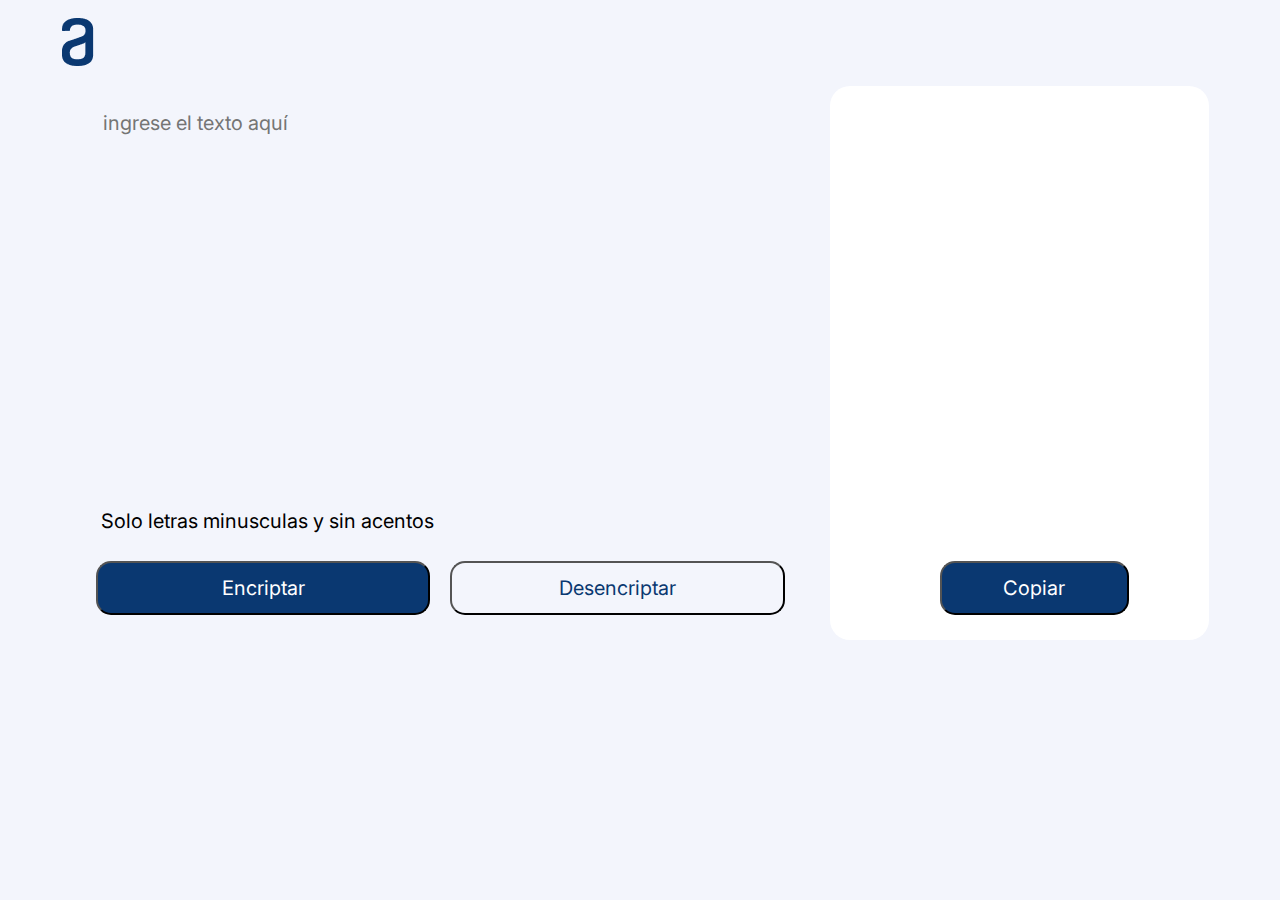
<file: EncriptadorTexto/index.html>
<html>
  <head>
    <meta charset="UTF-8">
    <meta http-equiv="X-UA-Compatible" content="IE=edge">
    <meta name="viewport" content="width=device-width, initial-scale=1.0">
    <title>Encriptador de Texto</title>
    <link rel="stylesheet" href="style.css">
    <link rel="preconnect" href="https://fonts.googleapis.com">
    <link rel="preconnect" href="https://fonts.gstatic.com" crossorigin>
    <link href="https://fonts.googleapis.com/css2?family=Inter:wght@200;400&display=swap" rel="stylesheet">

    
  </head>

  <body>
    <header>
        <img src="imagenes/Frame 6.png" alt="Logo Encriptador Alura">
    </header>
    <main>
      
      <section class="section-encriptar">
        <textarea class="mensaje-ingresado" rows="10" cols="10" placeholder="Ingrese el texto aquí"></textarea>
        <p>Solo letras minusculas y sin acentos</p>

        <div class ="botones">
          <button class="boton-encriptar" onclick="botonEncriptar()">Encriptar</button>
          <button class="boton-desencriptar" onclick="botonDesencriptar()">Desencriptar</button>
        </div>

      </section>

      <section class="section-copiar">
        <textarea class="mensaje-encriptado" rows="10" cols="10"></textarea>
        <div class="div-back">
          <button class="boton-copiar" onclick="botonCopiar()">Copiar</button>
        </div>

      </section>
    </main>
    <script src="index.js"></script>
  </body>
</html>
</file>
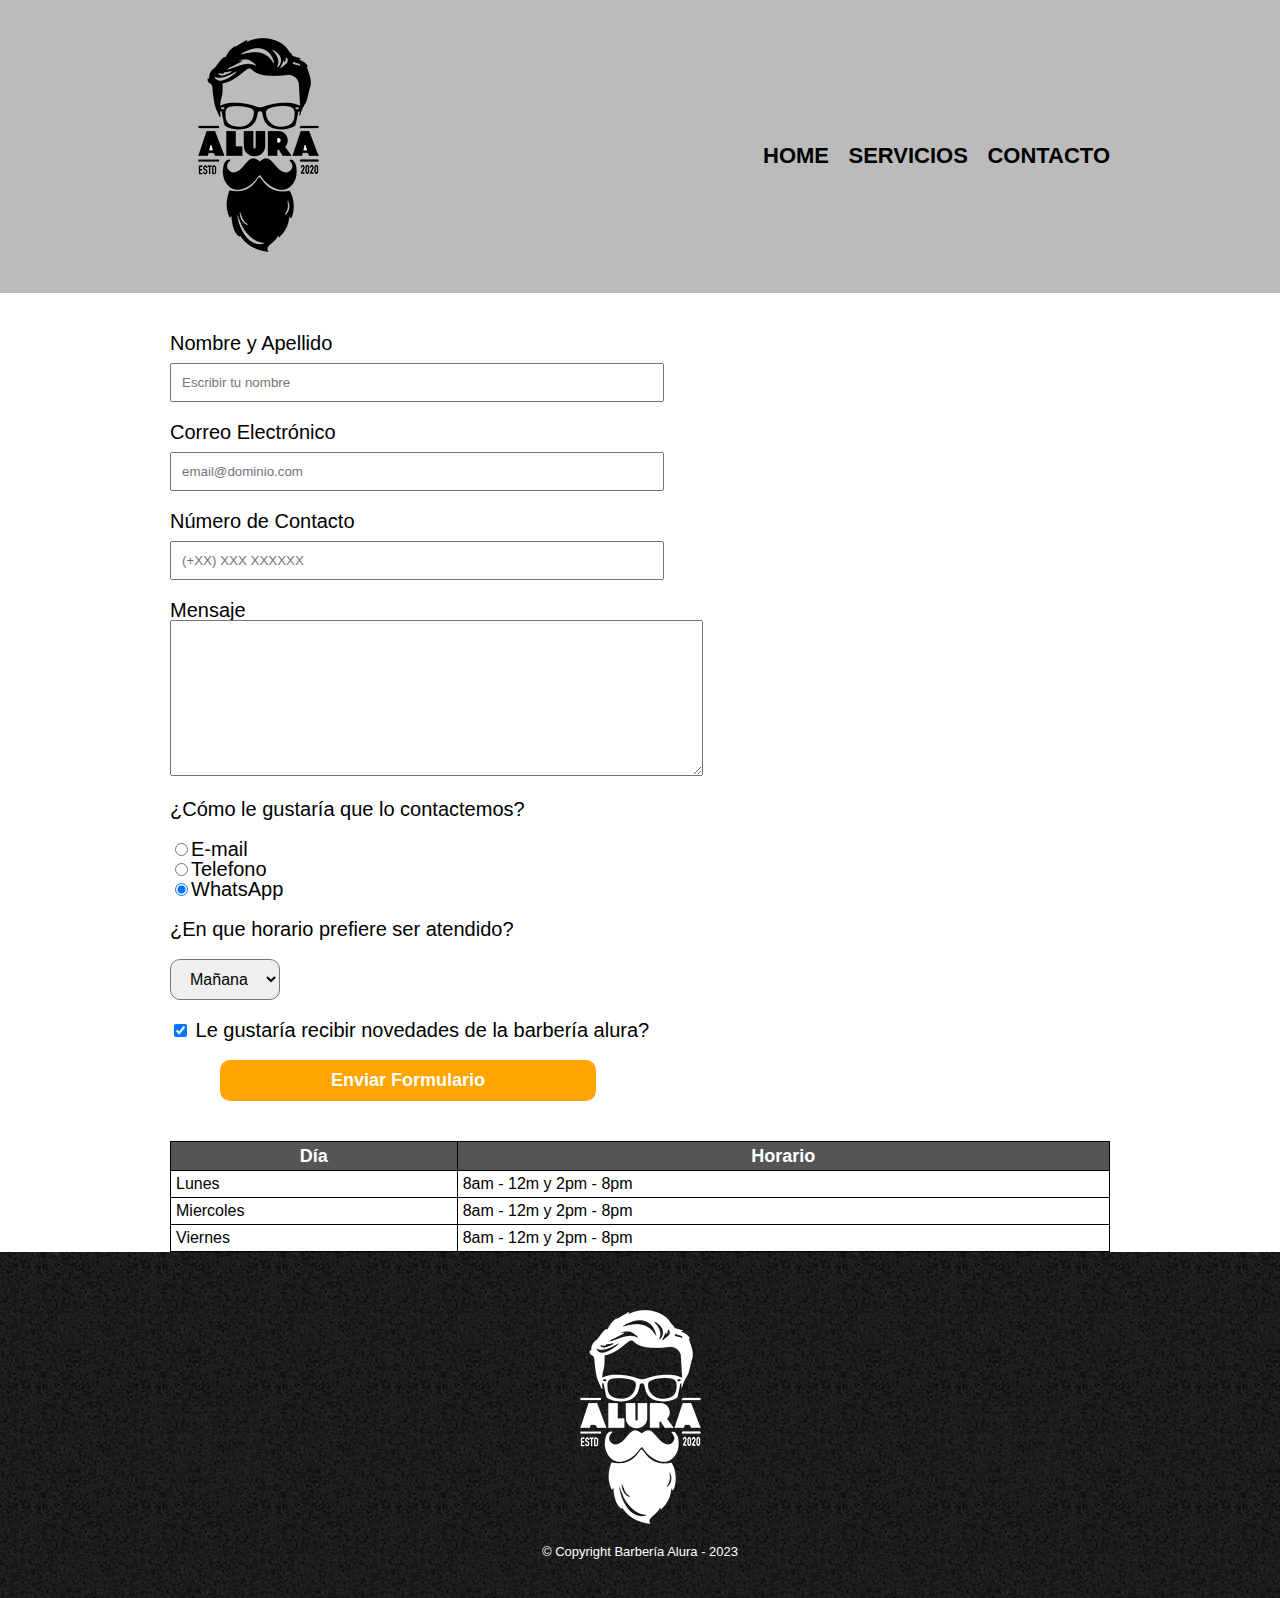
<file: Barberia Alura/contacto.html>
<!DOCTYPE html>
<html lang="en">
    <head>
        <meta charset="UTF-8">
        <title>Contacto - Barbería Alura</title>
        <link rel="stylesheet" href="Reset.css">
        <link rel="stylesheet" href="style.css">

    </head>
    <body>
        <header>
            <div class = "encabezado">
                <h1><img src="imagenes/logo.png" alt="Logo Barbería Alura"></h1>
                <nav>
                    <ul>
                        <li><a href="indexAlura.html">Home</a></li>
                        <li><a href="Servicios.html">Servicios</a></li>
                        <li><a href="Contacto.html">Contacto</a></li>
                    </ul>
                </nav>
            </div>

        </header>

        <main>
            <form>
                <label for="nombreapellido">Nombre y Apellido</label>
                <input type="text" id="nombreapellido" placeholder="Escribir tu nombre" class="input-padron" required>

                <label for="email">Correo Electrónico</label>
                <input type="email" id="email" placeholder="email@dominio.com" class="input-padron" required>
                
                <label for="telefono">Número de Contacto</label>
                <input type="tel" id="telefono" placeholder="(+XX) XXX XXXXXX" class="input-padron" required>

                <label for="mensaje">Mensaje</label>
                <textarea id="mensaje" cols="64" rows="10" required></textarea>

                <fieldset>
                    <legend>¿Cómo le gustaría que lo contactemos?</legend>

                    <label for="radio-email"><input type="radio" value="email" id="radio-email" name="contacto">E-mail</label>

                    <label for="radio-telefono"><input type="radio" value="telefono" id="radio-telefono" name="contacto">Telefono</label>

                    <label for="radio-whatsapp"><input type="radio" value="whatsapp" id="radio-whatsapp" name="contacto" checked>WhatsApp</label>
                    
                </fieldset>

                <fieldset>
                    <legend>¿En que horario prefiere ser atendido?</legend>
                    <select>
                        <option>Mañana</option>
                        <option>Tarde</option>
                        <option>Noche</option>
                    </select>
                </fieldset>

                <label class ="checkbox"><input type="checkbox" checked> Le gustaría recibir novedades de la barbería alura?</label>

                <input type="submit" value="Enviar Formulario" class="enviar">

            </form>

            <table>
                <thead>
                    <tr>
                        <th>Día</th>
                        <th>Horario</th>
                    </tr>
                </thead>
                <tbody>
                    <tr>
                        <td>Lunes</td>
                        <td>8am - 12m y 2pm - 8pm</td>
                    </tr>
                    <tr>
                        <td>Miercoles</td>
                        <td>8am - 12m y 2pm - 8pm</td>
                    </tr>
                    <tr>
                        <td>Viernes</td>
                        <td>8am - 12m y 2pm - 8pm</td>
                    </tr>
                </tbody>
                
            </table>
        </main>
        <footer>
            <img src="imagenes/logo-blanco.png" alt="Logo Barbería Alura">
            <p class = "copyright">&copy Copyright Barbería Alura - 2023</p>
        </footer>
        
    </body>
</html>
</file>
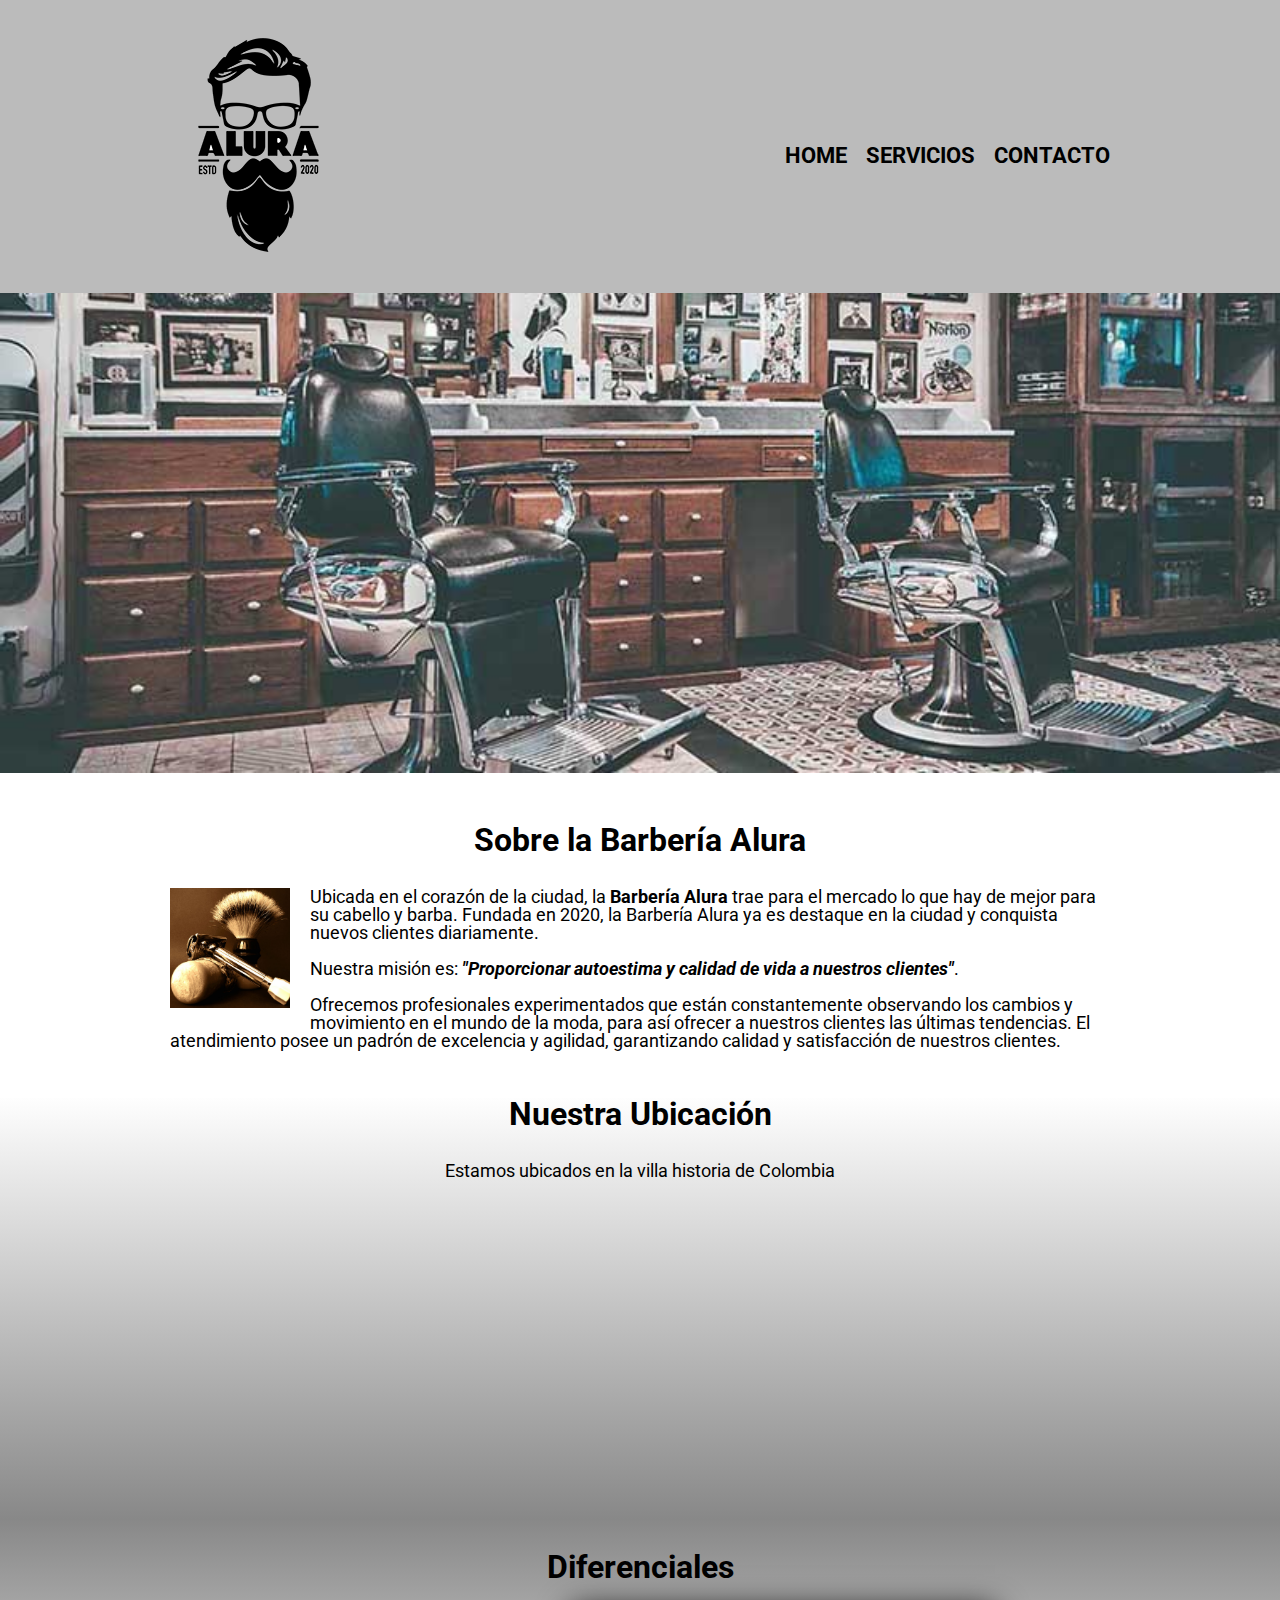
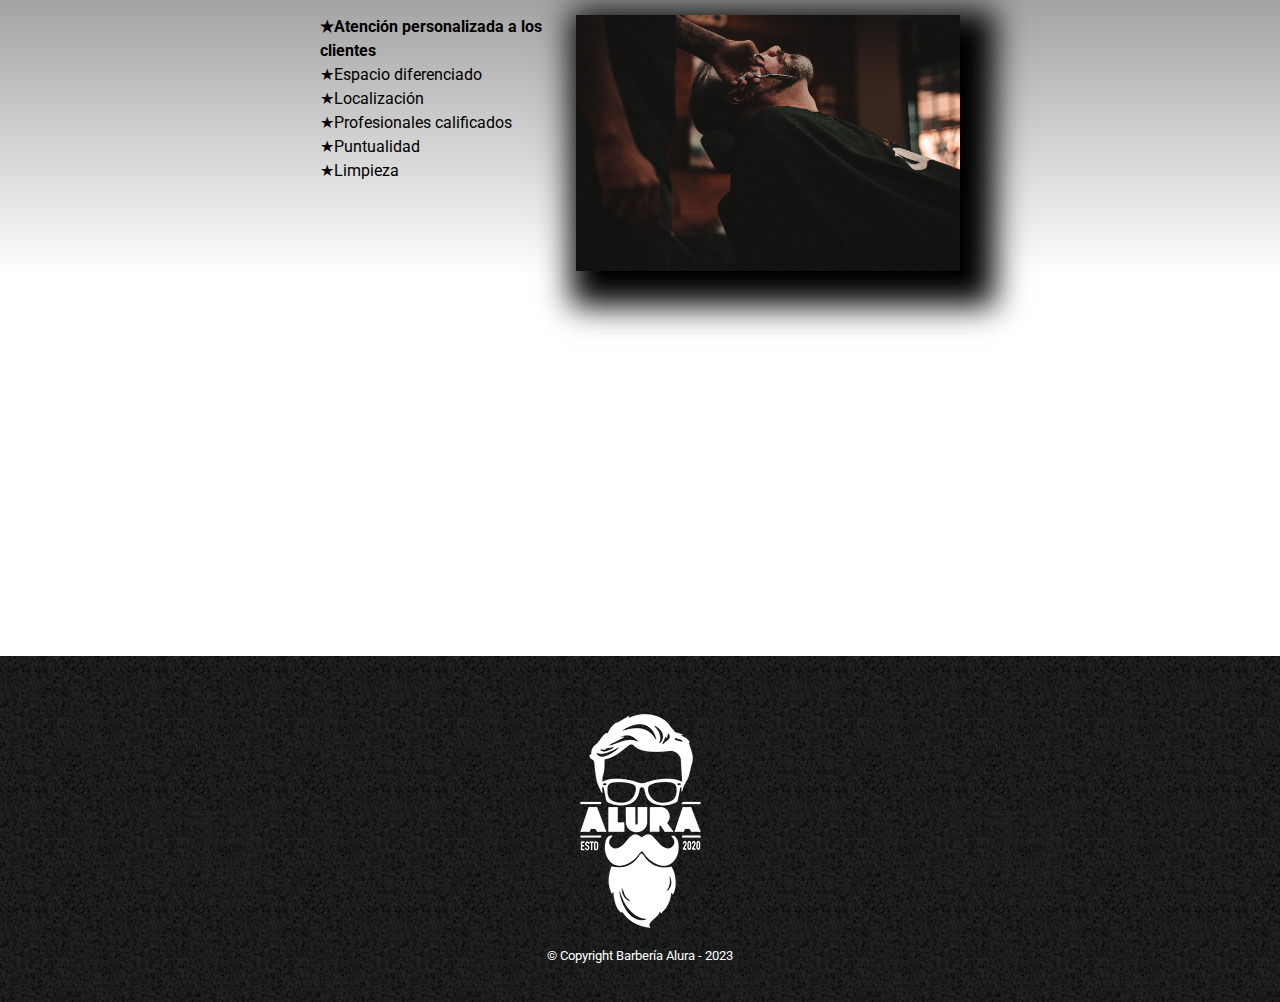
<file: Barberia Alura/indexAlura.html>
<!DOCTYPE html>

<html lang="es">
    
    <head>

        <meta charset="UTF-8"> 
        <meta name="viewport" content="width=device-width">
        <title>Barbería Alura</title>
        <link rel="stylesheet" href="Reset.css">
        <link rel="stylesheet" href="style.css">
        <link rel="preconnect" href="https://fonts.googleapis.com">
        <link rel="preconnect" href="https://fonts.gstatic.com" crossorigin>
        <link href="https://fonts.googleapis.com/css2?family=Montserrat:wght@300&family=Roboto:wght@100&display=swap" rel="stylesheet">
            
    </head>

    <body>
        <header>
            <div class = "encabezado">
                <h1><img src="imagenes/logo.png" alt="Logo Barbería Alura"></h1>
                <nav>
                    <ul>
                        <li><a href="indexAlura.html">Home</a></li>
                        <li><a href="Servicios.html">Servicios</a></li>
                        <li><a href="contacto.html">Contacto</a></li>
                    </ul>
                </nav>
            </div>

        </header>

        <img class="banner" src="imagenes/banner.jpg">

        <main>
           
            <section class="principal">

                <h2 class="titulo-principal">Sobre la Barbería Alura</h2>

                <img src="imagenes/utensilios.jpg" class = "utensilios" alt="Utensilios de Barbero">

                <p>Ubicada en el corazón de la ciudad, la <strong>Barbería Alura</strong> trae para el mercado lo que hay de mejor para su cabello y barba. Fundada en 2020, la Barbería Alura ya es destaque en la ciudad y conquista nuevos clientes diariamente.</p>

                <p>Nuestra misión es: <em><strong>"Proporcionar autoestima y calidad de vida a nuestros clientes"</strong>.</em></p>

                <p>Ofrecemos profesionales experimentados que están constantemente observando los cambios y movimiento en el mundo de la moda, para así ofrecer a nuestros clientes las últimas tendencias. El atendimiento posee un padrón de excelencia y agilidad, garantizando calidad y satisfacción de nuestros clientes.</p> 

            </section>

            <section class="mapa">
                <h3 class="titulo-principal">Nuestra Ubicación</h3>
                <p>Estamos ubicados en la villa historia de Colombia</p>
                <div class="contenido-mapa">
                    <iframe src="https://www.google.com/maps/embed?pb=!1m18!1m12!1m3!1d3952.653942358911!2d-72.47602958512971!3d7.82640279436056!2m3!1f0!2f0!3f0!3m2!1i1024!2i768!4f13.1!3m3!1m2!1s0x8e664661d28815bd%3A0xe2c45c485c8d1189!2sCl.%2013%20%239-19%2C%20Villa%20Del%20Rosario%2C%20Norte%20de%20Santander!5e0!3m2!1ses!2sco!4v1674969775553!5m2!1ses!2sco" width="100%" height="300" style="border:0;" allowfullscreen="" loading="lazy" referrerpolicy="no-referrer-when-downgrade"></iframe>
                </div>
            </section>
            <section class="diferenciales">

                <h3 class="titulo-diferenciales">Diferenciales</h3>

                <div class="contenido-diferenciales">
                    <ul class = "lista-items">
                        <li class="items">Atención personalizada a los clientes</li>
                        <li class="items">Espacio diferenciado</li>
                        <li class="items">Localización</li>
                        <li class="items">Profesionales calificados</li>
                        <li class="items">Puntualidad</li>
                        <li class="items">Limpieza</li>

                    </ul><img src="imagenes/diferenciales.jpg" class="imagen-diferenciales">
                </div>

            </section>

            <div class="video">
                <iframe width="100%" height="315" src="https://www.youtube.com/embed/Jr5-jrvhZj8" title="YouTube video player" frameborder="0" allow="accelerometer; autoplay; clipboard-write; encrypted-media; gyroscope; picture-in-picture; web-share" allowfullscreen></iframe>
            </div>

        </main>
        
        <footer>
            <img src="imagenes/logo-blanco.png" alt="Logo Barbería Alura">
            <p class = "copyright">&copy Copyright Barbería Alura - 2023</p>
        </footer>
        
        
    </body>
</html>
</file>
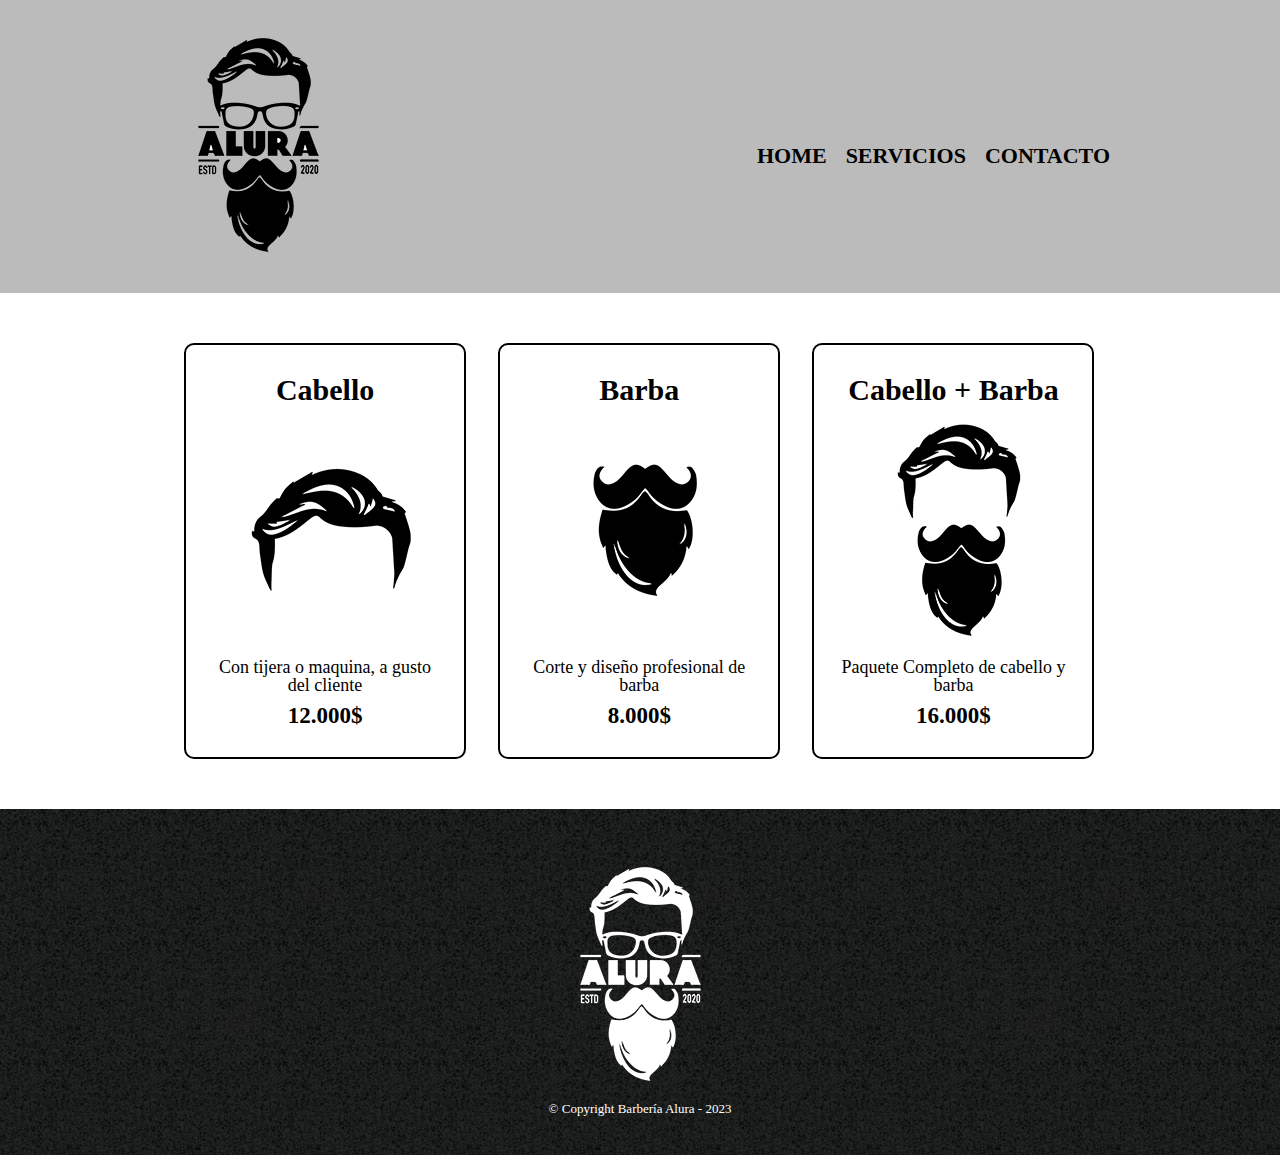
<file: Barberia Alura/Servicios.html>
<!DOCTYPE html>
<html lang="en">
    <head>
        <meta charset="UTF-8">
        <title>Servicios - Barbería Alura</title>
        <link rel="stylesheet" href="Reset.css">
        <link rel="stylesheet" href="Servicios.css">

    </head>
    <body>
        <header>
            <div class = "encabezado">
                <h1><img src="imagenes/logo.png"></h1>
                <nav>
                    <ul>
                        <li><a href="indexAlura.html">Home</a></li>
                        <li><a href="Servicios.html">Servicios</a></li>
                        <li><a href="Contacto.html">Contacto</a></li>
                    </ul>
                </nav>
            </div>

        </header>

        <main>
            <ul class = "servicio">
                <li>
                    <h2>Cabello</h2>
                    <img src = "imagenes/cabello.jpg">
                    <p class="servicio-descripcion">Con tijera o maquina, a gusto del cliente</p>
                    <p class = "servicio-precio">12.000$</p>
                </li>

                <li>
                    <h2>Barba</h2>
                    <img src = "imagenes/barba.jpg">
                    <p class="servicio-descripcion">Corte y diseño profesional de barba</p>
                    <p class = "servicio-precio">8.000$</p>
                </li>

                <li>
                    <h2>Cabello + Barba</h2>
                    <img src = "imagenes/cabello+barba.jpg">
                    <p class="servicio-descripcion">Paquete Completo de cabello y barba</p>
                    <p class = "servicio-precio">16.000$</p>
                </li>

            </ul>
            
        </main>

        <footer>
            <img src="imagenes/logo-blanco.png">
            <p class = "copyright">&copy Copyright Barbería Alura - 2023</p>
        </footer>
        
    </body>
</html>
</file>
<file: EncriptadorTexto/style.css>
*{
  background:#F3F5FC;
  font-family: 'Inter';
  font-weight: 400;
  font-size: 20px;
  line-height: 150%;
 /* overflow-y: hidden; Desaparece la barra scroll cuando se le disminuye la resolución en el eje Y*/
  overflow-x: hidden; /*Desaparece la barra scroll cuando se le disminuye la resolución en el eje X*/
}

header{
  
  padding-top: 10px;
  margin-left: 10px;
  width: 10%;
}

main{
  display: flex;
  justify-content: center;
  margin: 20px auto;

}

section:first-child {
  width: 60%;
}

section:last-child {
  width: 30%;
}


.section-copiar{
  background: white;
  border-radius: 20px;
}


.mensaje-ingresado{
  position: relative;
  left: 30px;
  top: 20px;
  right: 30px;
  vertical-align: middle;
  color: #0A3871;
  height: 400px;
  width: 90%;
  border: none;
  text-transform: lowercase;
  resize: none;
}

.mensaje-ingresado:focus {
  outline: none;
}

.mensaje-encriptado{
  background: white;
  /*background-image: url("/imagenes/Muñeco.png");*/
  position: relative;
  left: 30px;
  top: 20px;
  right: 30px;
  vertical-align: middle;
  height: 400px;
  width: 90%;
  border: none;
  resize: none;
}

.mensaje-encriptado:focus{
  outline: none;
}

.botones{
  display: flex;
  justify-content: center;
  width: 0 50%;
  margin: 25px;
  
}

button{
  width: 50%;
}

.boton-encriptar{
  background: #0A3871;
  color: white;
  padding: 10px 30px;
  border-radius: 15px;
}

.boton-desencriptar{
  background: #F3F5FC;
  color: #0A3871;
  padding: 10px 30px;
  margin: 0 20px;
  border-radius: 15px;
  text-align: center;

}

.boton-copiar{
  background: #0A3871;
  color: white;
  border-radius: 15px;
  margin: 75px 110px 0;
  padding: 10px 30px;
}

.div-back{
  background: white;
}

p{
  padding: 0 30px 0;
}
</file>
<file: Barberia Alura/style.css>
body{
    font-family: 'Roboto', sans-serif;
}

header{
    background: #BBBBBB;
    padding: 20px;
}

.encabezado{
    position: relative;
    margin: 0 auto;
    width: 940px;
}
nav{
    position: absolute;
    top: 125px;
    right: 0px;
}

nav li{
    display: inline;
    margin: 0 0 0 15px;
    
}

nav a{
    text-transform: uppercase;
    text-decoration: none;
    color: black;
    font-weight: bold;
    font-size: 22px;
}

nav a:hover{
    color: #c78c19;
    text-decoration: underline;
}

form{
   
    padding: 40px 0;
    width: 940px;
    margin: 0 auto;
}

form legend{
    padding: 20px 0;
    font-size: 20px;

}

form label{
    display: block;
    font-size: 20px;
}

.input-padron{
    display: block;
    padding: 10px;
    margin: 10px 0 20px;
    width: 50%;
}

select{
    font-size: 16px;
    padding: 10px 15px;
    border-radius: 10px;
}


.checkbox{
    margin: 20px 0; 
}

.enviar{
    width:40%;
    margin: 0 50px;
    padding: 10px 0;
    font-size: 18px;
    font-weight: bold;
    color: white;
    background: orange;
    border: none;
    border-radius: 10px;
    transition: 1s all;
    cursor: pointer;;
}

.enviar:hover{
    background: darkorange;
    border: 2px solid black;
    transform: scale(1.05);
}

table{
    width: 940px;
    margin: 0 auto;

}

thead{
    background: #555555;
    font-size: 18px;
    font-weight: bold;
    color: white;
}

td, th{
    padding: 5px;
    border: 1px solid black;
}
footer{
    text-align: center;
    background: url(imagenes/bg.jpg);
    padding: 40px;
}

.copyright{
    color: white;
    font-size: 13px;
}

/*CSS del home*/

.banner{    
    width: 100%;
}

.titulo-principal{
    text-align: center;
    font-size: 2em;
    font-weight: bold;
    margin: 1em 0;
    clear: left;
}

.principal{
    width: 940px;
    margin: 3em auto;
}
.principal p{
    margin: 0 0 1em 0;
    font-size: 18px;
    /*margin: 0 auto;*/

}

.principal strong{
    font-weight: bold;
}

.principal em strong{
    font-style: italic;
}

.imagen-diferenciales{
    width: 60%;
    box-shadow: 15px 15px 30px 20px #000000;
}

.imagen-diferenciales:hover{
    opacity: 0.8;
    transition: 500ms;
}

.utensilios{
    width: 120px;
    float: left;
    margin: 0 20px 20px 0;
}

.mapa{
    background: linear-gradient(#FEFEFE,#888888);
}
.mapa p{
    text-align: center;
    margin: 0 0 2em 0;
    font-size: 18px;
}

.contenido-mapa{
    width: 940px;
    margin: 0 auto;
}

.diferenciales{
    background: linear-gradient(#888888,#FEFEFE);

}

.titulo-diferenciales{
    text-align: center;
    font-size: 2em;
    font-weight: bold;
    padding: 1em 0;
    clear: left;
}

.contenido-diferenciales{
    width: 640px;
    margin: 0 auto;
}
.lista-items{
    width: 40%;
    display: inline-block;
    vertical-align: top;
}

.items{
    line-height: 1.5;
}

.items:before{
    content: "★";
}
.items:first-child{
    font-weight: bold;
}

.video{
    width: 560px;
    margin: 2em auto;
}

@media screen and (max-width: 480px){
    .encabezado, .principal, .video, .contenido-diferenciales, .contenido-mapa{
        width: auto;
    }

    h1{
        text-align: center;
    }

    nav{
        position: static;

    }

    nav li{
        display: block;
        text-align: center;
    }

    .contenido-diferenciales, .imagen-diferenciales{
        width: 100%;
        text-align: center;
    }

}
</file>
<file: Barberia Alura/Servicios.css>
header{
    background: #BBBBBB;
    padding: 20px;
}

.encabezado{
    position: relative;
    margin: 0 auto;
    width: 940px;
}
nav{
    position: absolute;
    top: 125px;
    right: 0px;
}

nav li{
    display: inline;
    margin: 0 0 0 15px;
    
}

nav a{
    text-transform: uppercase;
    text-decoration: none;
    color: black;
    font-weight: bold;
    font-size: 22px;
}

nav a:hover{
    color: #c78c19;
    text-decoration: underline;
}

.servicio {
    width: 940px;
    margin: 0 auto;
    padding: 50px;
}

.servicio li{
    display: inline-block;
    text-align: center;
    width: 30%;
    vertical-align: top;
    margin: 0 1.5%;
    padding: 30px 20px;
    box-sizing: border-box;
    border: 2px solid #000000;
    border-radius: 10px;
}

.servicio li:hover{
    border-color: #c78c19;
}

.servicio li:hover h2{
    font-size: 33px;
}

.servicio li:active{
    border-color: #088c19;
}

.servicio h2{
    font-size: 30px;
    font-weight: bold;
}



.servicio-descripcion{
    font-size: 18px;
}

.servicio-precio{
    font-size: 23px;
    font-weight: bold;
    margin-top: 10px;
}

footer{
    text-align: center;
    background: url(imagenes/bg.jpg);
    padding: 40px;
}

.copyright{
    color: white;
    font-size: 13px;
}
</file>
